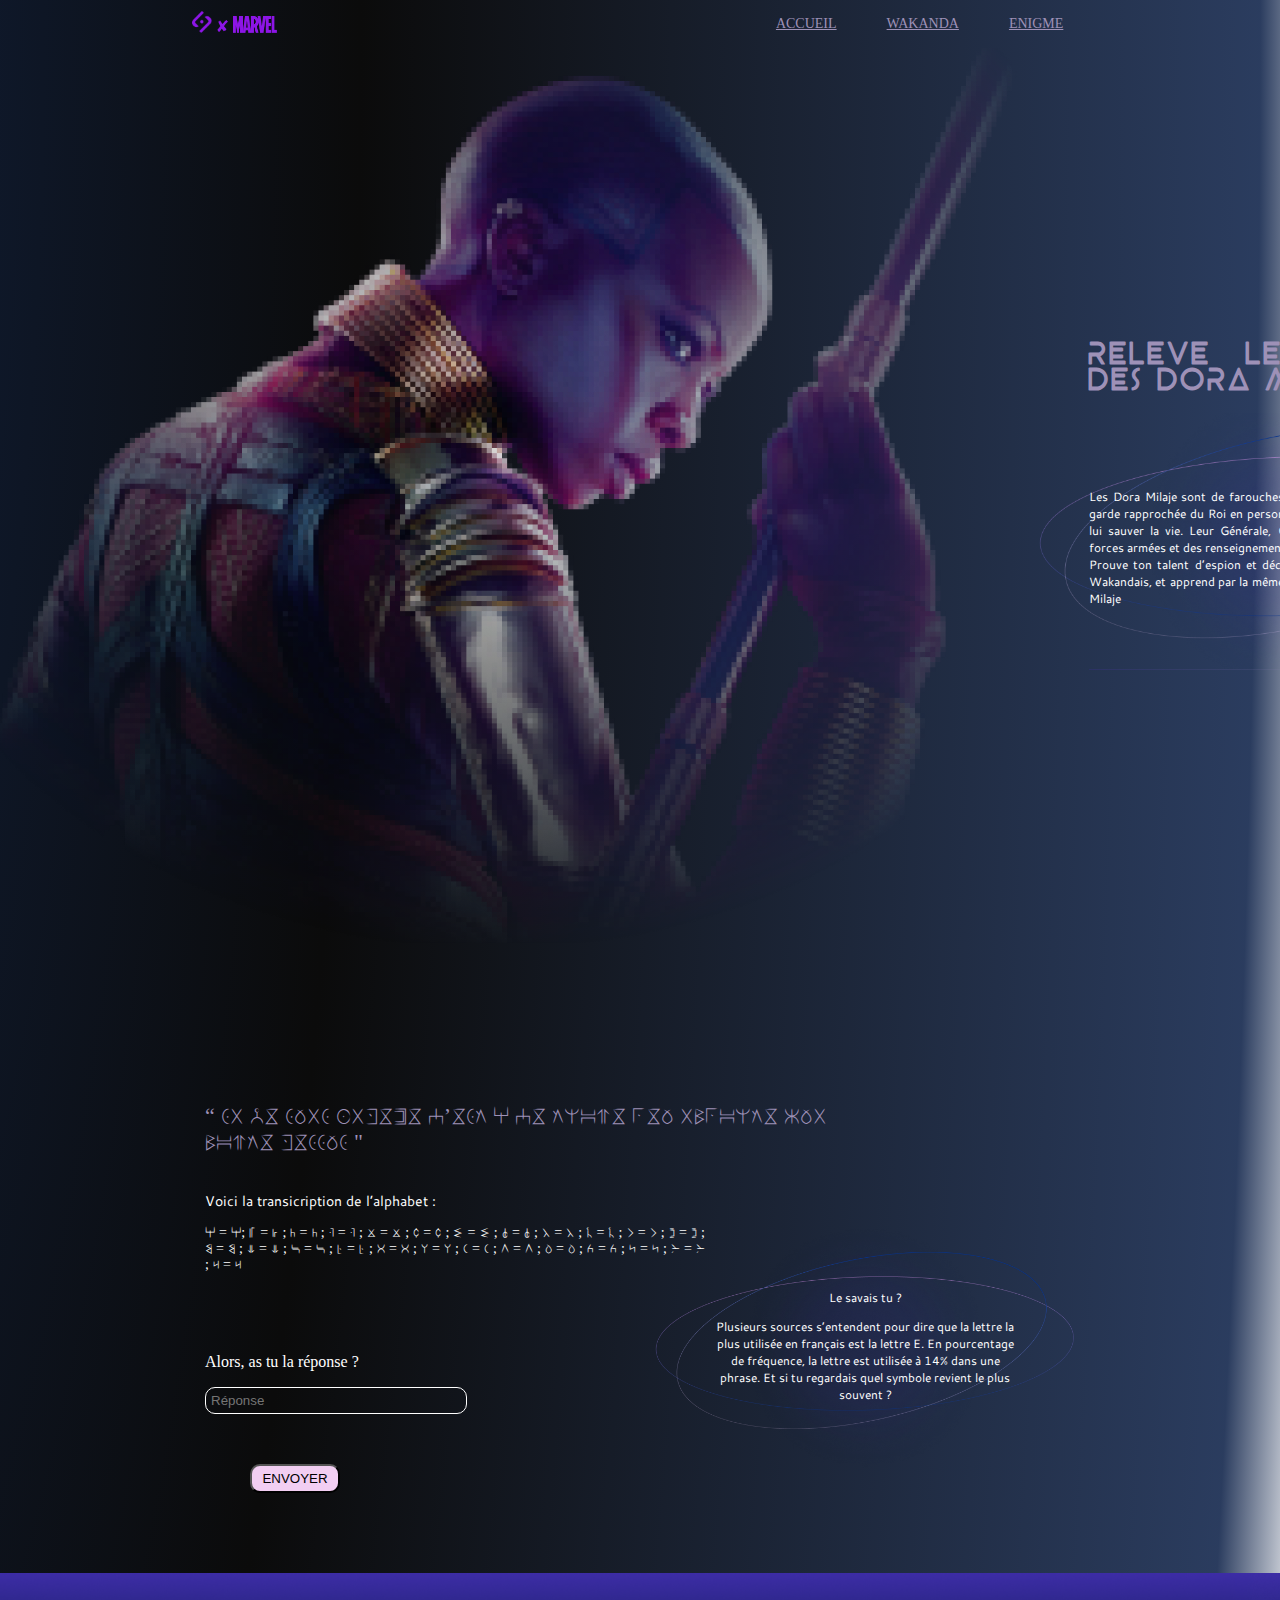
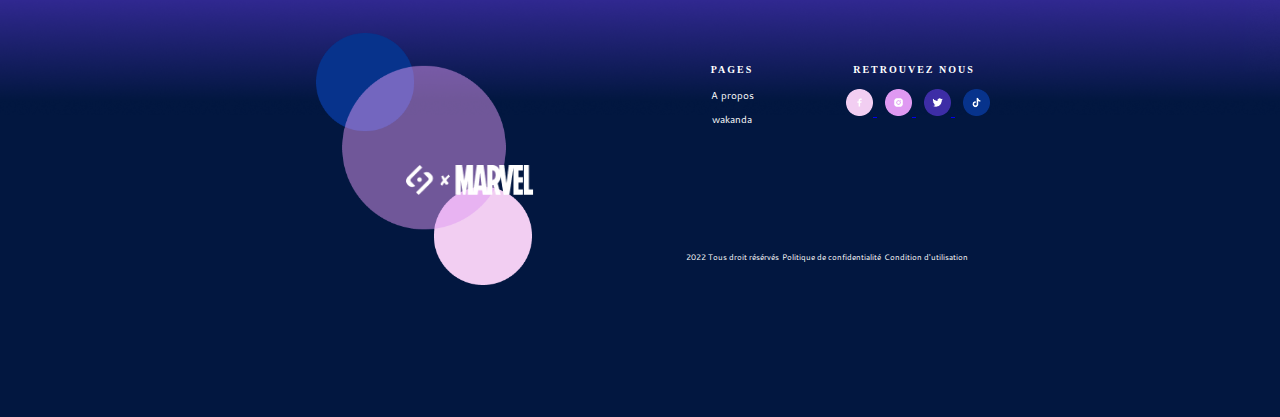
<file: enigme.html>
<!DOCTYPE html>
<html lang="en">
<head>
    <meta charset="UTF-8">
    <meta name="viewport" content="width=device-width, initial-scale=1.0">
    <link rel="stylesheet" href="style.css">
    <title>Enigme</title>
</head>
<body>
    <div id="header" >
        <header>
            <nav class="navbar">
                    <div class="logos">
                        <a href="index.html"><img class="Sayna" src="Assets/Logos/icon_SAYNA.png" alt="logoSAYNA" ></a>
                        <a href="index.html"><img  class="logox" src="Assets/Logos/icon_x.png" alt="logoX" ></a>
                        <a href="index.html"> <img class="Marvel" src="Assets/Logos/icon_MARVEL.png" alt="logoMARVEL"></a>
                    </div>
                    <div class="nav-link">
                        <ul>
                            <li><a href="index.html">ACCUEIL</a></li>
                            <li><a href="wakanda.html">WAKANDA</a></li>
                            <li><a href="enigme.html">ENIGME</a></li>
                        </ul>
                    </div>
            </nav>
        </header>
    </div>
    <div class="containerenigme">
            <img class="pantherenigme1" src="Assets/Enigme/Pantherenigme1.png" alt="pantherenigme1">
        <div class="textagauchepanthenigme1">
            <div>
                <h1>
                    Releve le defi des dora milaje
                </h1>
            </div>
            <div class="paragenigme">
                <p>Les Dora Milaje sont de farouches guerrières d’élite. Elles constituent la garde
                    rapprochée du Roi en personne et ont de nombreuses occasions de lui sauver la
                    vie. Leur Générale, Okoyé est également la dirigeante des forces armées et des
                    renseignements wakandais.
                <br>Prouve ton talent d’espion et déchiffre cette réplique d’Okoyé écrite en Wakandais,
                et apprend par la même occasion la première valeur d’une Dora Milaje</p>
            </div>
            <img class="ligne" src="Assets/Enigme/Pantherenigme3.png" alt="pantherenigme3">
        </div>
    </div>
    <div class="section2enigme">
        <div class="containersection2enigme">
            <div class="citationenigme">
                <p>“ SI JE SUIS FIDELE C’EST A CE TRONE
                    PEU IMPORTE QUI MONTE DESSUS "</p>
            </div>
            <div class="partiegame" >
                <div>
                    <div class="sujet">
                        <p class="titreindice">Voici la transicription de l’alphabet :</p>
                        <p class="p2">A = A; B = b ; c = c ; d = d ; e = e ; f = f ; g = g ; h = h ; i = i ; j = j ;
                            k = k ; l = l ; m = m ; n = n ; o = o ; p = p ; q = q ; r = r ; s = s ; t = t ;
                            u = u ; w = w ; x = x ; y = y ; z = z
                        </p>
                    </div>
                    <div class="partiform" >
                        <p>Alors, as tu la réponse ?</p>
                        <input class="reponse" type="text" name="reponse" id="text" placeholder="Réponse">
                        <input class="envoyer" type="submit" value="ENVOYER">
                    </div>
                </div>
                <div class="paragcoteenigme">
                    <p>Le savais tu ?</p>
                    <p>Plusieurs sources s’entendent pour dire que la lettre la plus utilisée en français est
                        la lettre E. En pourcentage de fréquence, la lettre est utilisée à 14% dans une
                        phrase. Et si tu regardais quel symbole revient le plus souvent ?</p>
                </div>
            </div>
        </div>
    </div>
    <div class="footer">
        <div class="containerfooter">
            <div class="logofooter">
                <a href="index.html"><img  class="footerimg" src="Assets/Logos/footer1.png" alt="logofooter"></a>
                <a href="index.html"><img class="footer2" src="Assets/Logos/footer2.png" alt="logomarvel"></a>
            </div>
            <div class="petitlogo">
               <div class="content">
                    <div class="pages">
                        <h4>PAGES</h4>
                        <p> <a href="index.html">A propos</a>  </p>
                        <p><a href="wakanda.html">wakanda</a> </p>
                    </div>
                    <div class="logolien">
                        <h4>RETROUVEZ NOUS</h4>
                        <div class="imaglogo">
                            <a href="https://www.marvel-cineverse.fr/pages/mcu/encyclopedie/personnages/black-panther.html">
                                <img class="lolfooter" src="Assets/Logos/footer3.png" alt="fb">
                            </a>
                            <a href="https://www.marvel-cineverse.fr/pages/mcu/encyclopedie/personnages/black-panther.html">
                                <img class="lolfooter" src="Assets/Logos/footer4.png" alt="ig">
                            </a>
                            <a href="https://www.marvel-cineverse.fr/pages/mcu/encyclopedie/personnages/black-panther.html">
                                <img class="lolfooter" src="Assets/Logos/footer5.png" alt="tw">
                            </a>
                            <a href="https://www.marvel-cineverse.fr/pages/mcu/encyclopedie/personnages/black-panther.html">
                                <img class="lolfooter" src="Assets/Logos/footer6.png" alt="tiktok">
                            </a>
                        </div>
                    </div>
                </div>
                <div class="condition">
                    <ul>
                        <li>2022 Tous droit résérvés</li>
                        <li>Politique de confidentialité</li>
                        <li>Condition d'utilisation</li>
                    </ul>
                </div>
            </div>
        </div>
    </div>
</body>
</html>
</file>
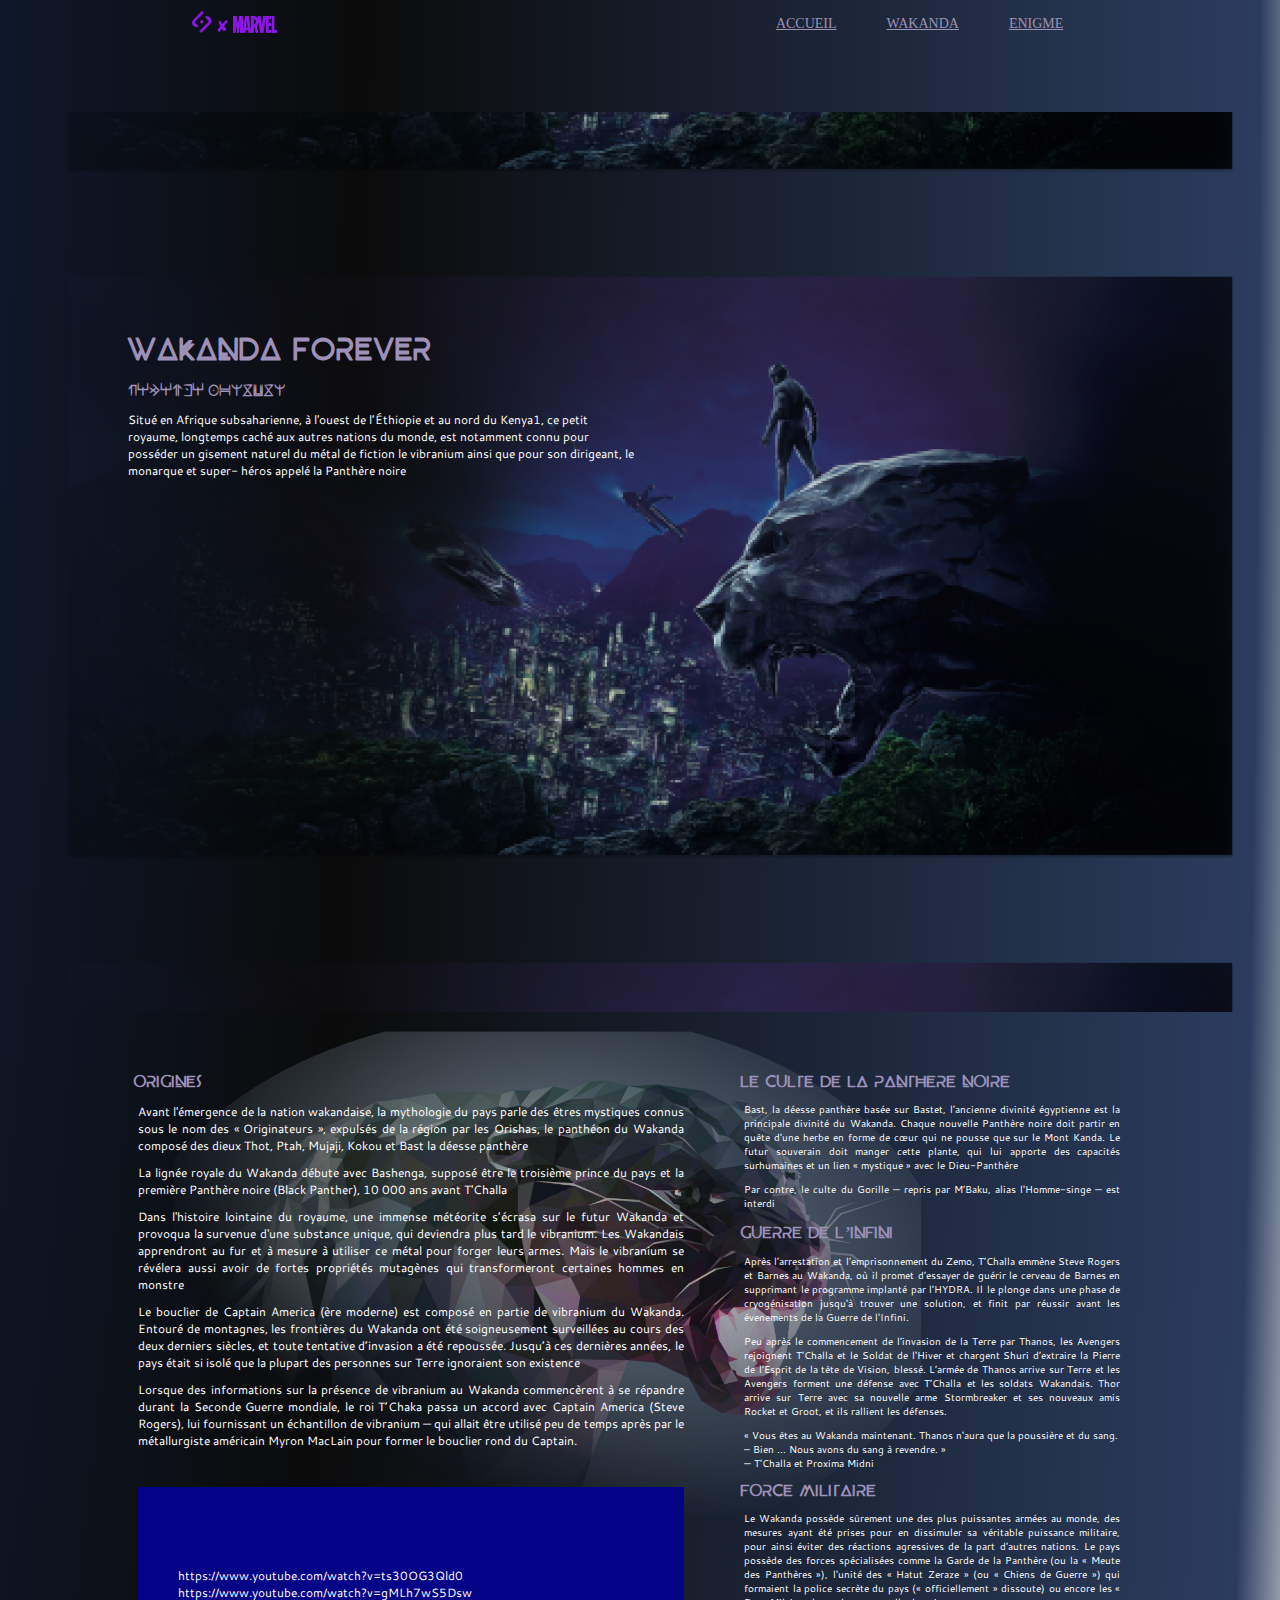
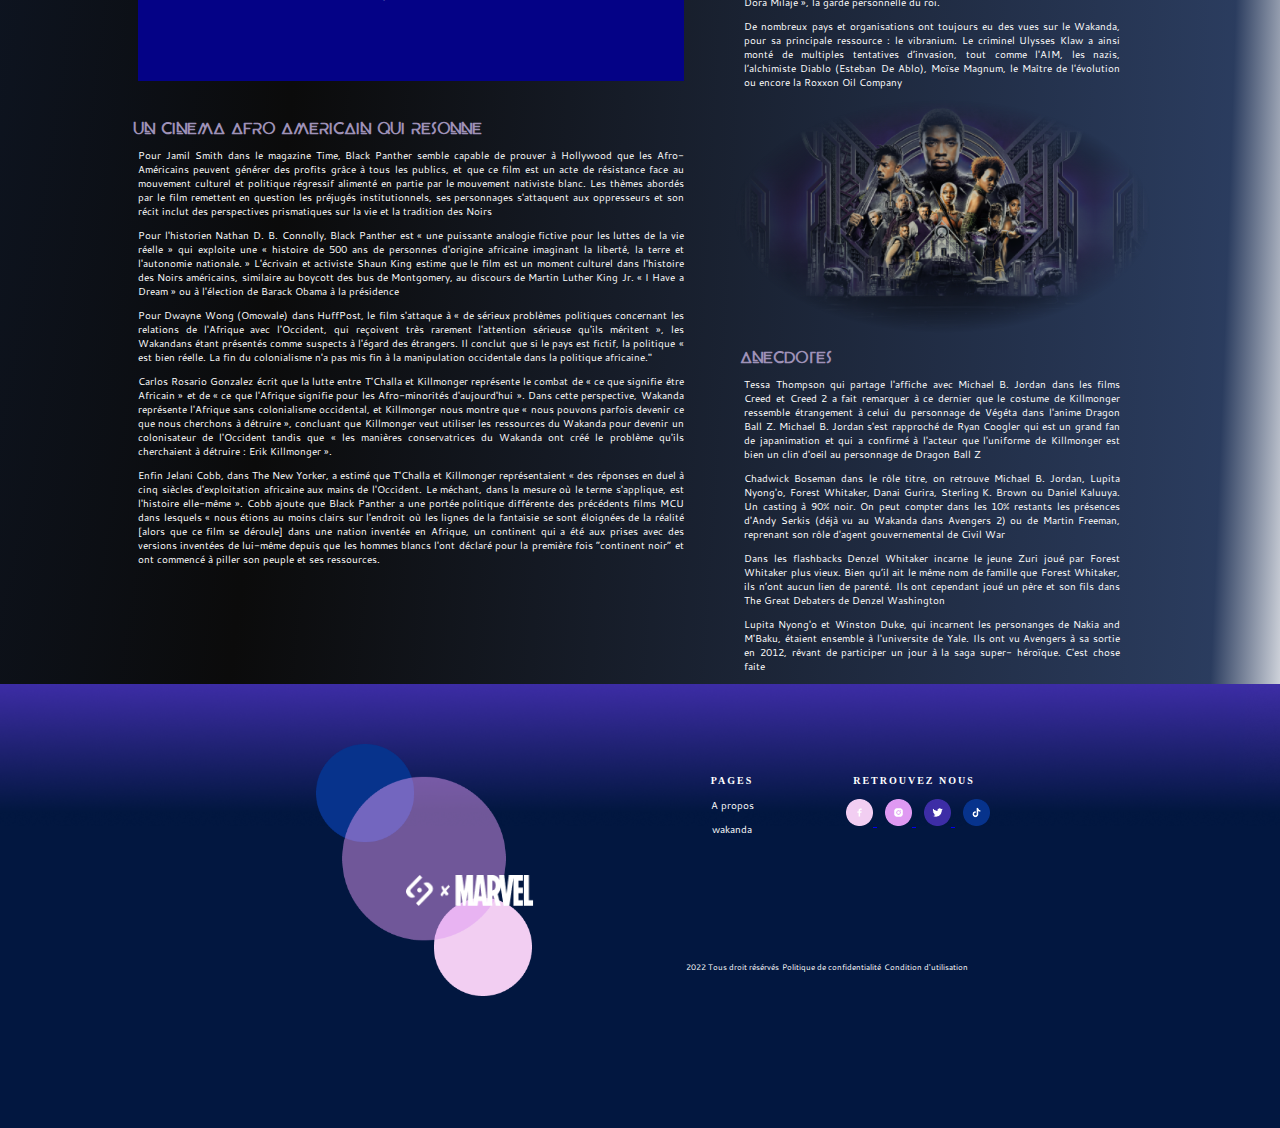
<file: wakanda.html>
<!DOCTYPE html>
<html lang="en">
<head>
    <meta charset="UTF-8">
    <meta name="viewport" content="width=device-width, initial-scale=1.0">
    <link rel="stylesheet" href="style.css">
    <title>wakanda</title>
</head>
<body>
    <div id="header" >
        <header>
            <nav class="navbar">
                    <div class="logos">
                        <a href="index.html"><img class="Sayna" src="Assets/Logos/icon_SAYNA.png" alt="logoSAYNA" ></a>
                        <a href="index.html"><img  class="logox" src="Assets/Logos/icon_x.png" alt="logoX" ></a>
                        <a href="index.html"> <img class="Marvel" src="Assets/Logos/icon_MARVEL.png" alt="logoMARVEL"></a>
                    </div>
                    <div class="nav-link">
                        <ul>
                            <li><a href="index.html">ACCUEIL</a></li>
                            <li><a href="wakanda.html">WAKANDA</a></li>
                            <li><a href="enigme.html">ENIGME</a></li>
                        </ul>
                    </div>
            </nav>
        </header>
    </div>
    <div class="wakanda">
        <div class="section1wakanda">
            <div class="titrewakanda">
                <h1 class="titre1wakanda">WAKANDA FOREVER</h1>
                <h2 class="wakandaforever">WAKANDA FOREVER</h2>
            </div>
            <p class="paragraphwakanda">Situé en Afrique subsaharienne, à l'ouest de l’Éthiopie et au nord du
                Kenya1, ce petit royaume, longtemps caché aux autres nations du monde,
                est notamment connu pour posséder un gisement naturel du métal de
                fiction le vibranium ainsi que pour son dirigeant, le monarque et super-
                héros appelé la Panthère noire</p>
        </div>
    </div>
    <div class="containerwakanda">
        <div class="partie1wakanda">
            <div class="origine">
                <h2>Origines</h2>
                <p>
                    Avant l'émergence de la nation wakandaise, la mythologie du pays parle des êtres mystiques connus sous
                    le nom des « Originateurs », expulsés de la région par les Orishas, le panthéon du Wakanda composé des
                    dieux Thot, Ptah, Mujaji, Kokou et Bast la déesse panthère
                </p>
                <p>
                    La lignée royale du Wakanda débute avec Bashenga, supposé être le troisième prince du pays et la
                    première Panthère noire (Black Panther), 10 000 ans avant T'Challa
                </p>
                <p>
                    Dans l'histoire lointaine du royaume, une immense météorite s’écrasa sur le futur Wakanda et provoqua
                    la survenue d'une substance unique, qui deviendra plus tard le vibranium. Les Wakandais apprendront au
                    fur et à mesure à utiliser ce métal pour forger leurs armes. Mais le vibranium se révélera aussi avoir de
                    fortes propriétés mutagènes qui transformeront certaines hommes en monstre
                </p>
                <p>
                    Le bouclier de Captain America (ère moderne) est composé en partie de vibranium du Wakanda.
                    Entouré de montagnes, les frontières du Wakanda ont été soigneusement surveillées au cours des deux
                    derniers siècles, et toute tentative d’invasion a été repoussée. Jusqu’à ces dernières années, le pays était si
                    isolé que la plupart des personnes sur Terre ignoraient son existence
                </p>
                <p>
                    Lorsque des informations sur la présence de vibranium au Wakanda commencèrent à   se répandre durant
                    la Seconde Guerre mondiale, le roi T’Chaka passa un accord avec Captain America (Steve Rogers), lui
                    fournissant un échantillon de vibranium — qui allait être utilisé peu de temps après par le métallurgiste
                    américain Myron MacLain pour former le bouclier rond du Captain.
                </p><br>
                <p class="lienyoutube">https://www.youtube.com/watch?v=ts30OG3Qld0 <br>
                    https://www.youtube.com/watch?v=gMLh7wS5Dsw</p><br>
            </div>
            <div class="cinemawakanda">
                <h2>UN CINEMA AFRO AMERICAIN QUI RESONNE</h2>
                <p>
                    Pour Jamil Smith dans le magazine Time, Black Panther semble capable de prouver à Hollywood que les
                    Afro-Américains peuvent générer des profits grâce à tous les publics, et que ce film est un acte de
                    résistance face au mouvement culturel et politique régressif alimenté en partie par le mouvement nativiste
                    blanc. Les thèmes abordés par le film remettent en question les préjugés institutionnels, ses personnages
                    s'attaquent aux oppresseurs et son récit inclut des perspectives prismatiques sur la vie et la tradition des
                    Noirs
                </p>
                <p>
                    Pour l'historien Nathan D. B. Connolly, Black Panther est « une puissante analogie fictive pour les luttes de
                    la vie réelle » qui exploite une « histoire de 500 ans de personnes d'origine africaine imaginant la liberté, la
                    terre et l'autonomie nationale. » L'écrivain et activiste Shaun King estime que le film est un moment culturel
                    dans l'histoire des Noirs américains, similaire au boycott des bus de Montgomery, au discours de Martin
                    Luther King Jr. « I Have a Dream » ou à l'élection de Barack Obama à la présidence
                </p>
                <p>
                    Pour Dwayne Wong (Omowale) dans HuffPost, le film s'attaque à « de sérieux problèmes politiques
                    concernant les relations de l'Afrique avec l'Occident, qui reçoivent très rarement l'attention sérieuse qu'ils
                    méritent », les Wakandans étant présentés comme suspects à l'égard des étrangers. Il conclut que si le pays
                    est fictif, la politique « est bien réelle. La fin du colonialisme n'a pas mis fin à la manipulation occidentale dans
                    la politique africaine."
                </p>
                <p>
                    Carlos Rosario Gonzalez écrit que la lutte entre T'Challa et Killmonger représente le combat de « ce que
                    signifie être Africain » et de « ce que l'Afrique signifie pour les Afro-minorités d'aujourd'hui ». Dans cette
                    perspective, Wakanda représente l'Afrique sans colonialisme occidental, et Killmonger nous montre que «
                    nous pouvons parfois devenir ce que nous cherchons à détruire », concluant que Killmonger veut utiliser les
                    ressources du Wakanda pour devenir un colonisateur de l'Occident tandis que « les manières conservatrices
                    du Wakanda ont créé le problème qu'ils cherchaient à détruire : Erik Killmonger ».
                </p>
                <p>
                    Enfin Jelani Cobb, dans The New Yorker, a estimé que T'Challa et Killmonger représentaient « des réponses
                    en duel à cinq siècles d'exploitation africaine aux mains de l'Occident. Le méchant, dans la mesure où le
                    terme s'applique, est l'histoire elle-même ». Cobb ajoute que Black Panther a une portée politique différente
                    des précédents films MCU dans lesquels « nous étions au moins clairs sur l'endroit où les lignes de la
                    fantaisie se sont éloignées de la réalité [alors que ce film se déroule] dans une nation inventée en Afrique, un
                    continent qui a été aux prises avec des versions inventées de lui-même depuis que les hommes blancs l'ont
                    déclaré pour la première fois “continent noir” et ont commencé à piller son peuple et ses ressources.
                </p>
            </div>
        </div>
        <div class="partie2wakanda">
            <div class="culte">
                <h2>Le culte de la panthere noire</h2>
                <p>
                    Bast, la déesse panthère basée sur Bastet, l'ancienne divinité égyptienne est la principale divinité du
                    Wakanda. Chaque nouvelle Panthère noire doit partir en quête d’une herbe en forme de cœur qui ne pousse
                    que sur le Mont Kanda. Le futur souverain doit manger cette plante, qui lui apporte des capacités
                    surhumaines et un lien « mystique » avec le Dieu-Panthère
                </p>
                <p>
                    Par contre, le culte du Gorille — repris par M’Baku, alias l'Homme-singe — est interdi
                </p>
            </div>
            <div class="guerrewakanda">
                <h2>Guerre de l’INFINI</h2>
                <p>
                    Après l’arrestation et l’emprisonnement du Zemo, T’Challa emmène Steve Rogers et Barnes au Wakanda,
                    où il promet d’essayer de guérir le cerveau de Barnes en supprimant le programme implanté par l’HYDRA. Il
                    le plonge dans une phase de cryogénisation jusqu'à trouver une solution, et finit par réussir avant les
                    évenements de la Guerre de l'Infini.
                </p>
                <p>
                    Peu après le commencement de l’invasion de la Terre par Thanos, les Avengers rejoignent T'Challa et le
                    Soldat de l'Hiver et chargent Shuri d’extraire la Pierre de l’Esprit de la tête de Vision, blessé. L’armée de
                    Thanos arrive sur Terre et les Avengers forment une défense avec T’Challa et les soldats Wakandais. Thor
                    arrive sur Terre avec sa nouvelle arme Stormbreaker et ses nouveaux amis Rocket et Groot, et ils rallient les
                    défenses.
                </p>
                <p>« Vous êtes au Wakanda maintenant. Thanos n'aura que la poussière et du sang. <br>
                    – Bien ... Nous avons du sang à revendre. »<br>
                         — T'Challa et Proxima Midni
                </p>
            </div>
            <div class="forcewakanda">
                <h2>Force militaire</h2>
                <p>
                    Le Wakanda possède sûrement une des plus puissantes armées au monde, des mesures ayant été prises
                    pour en dissimuler sa véritable puissance militaire, pour ainsi éviter des réactions agressives de la part
                    d'autres nations. Le pays possède des forces spécialisées comme la Garde de la Panthère (ou la « Meute
                    des Panthères »), l'unité des « Hatut Zeraze » (ou « Chiens de Guerre ») qui formaient la police secrète du
                    pays (« officiellement » dissoute) ou encore les « Dora Milaje », la garde personnelle du roi.
                </p>
                <p>
                    De nombreux pays et organisations ont toujours eu des vues sur le Wakanda, pour sa principale ressource :
                    le vibranium. Le criminel Ulysses Klaw a ainsi monté de multiples tentatives d’invasion, tout comme l'AIM,
                    les nazis, l’alchimiste Diablo (Esteban De Ablo), Moïse Magnum, le Maître de l'évolution ou encore la
                    Roxxon Oil Company
                </p>
            </div>
            <img class="pantherwakanda2-1" src="Assets/Wakanda/Pantherwakanda2-1.png" alt="Pantherwakanda2-1">
            <div class="anecdote">
                <h2>anecdotes </h2>
                <p>
                    Tessa Thompson qui partage l'affiche avec Michael B. Jordan dans les films Creed et Creed 2 a fait
                    remarquer à ce dernier que le costume de Killmonger ressemble étrangement à celui du personnage de
                    Végéta dans l'anime Dragon Ball Z. Michael B. Jordan s'est rapproché de Ryan Coogler qui est un grand fan
                    de japanimation et qui a confirmé à l'acteur que l'uniforme de Killmonger est bien un clin d'oeil au
                    personnage de Dragon Ball Z
                </p>
                <p>
                    Chadwick Boseman dans le rôle titre, on retrouve Michael B. Jordan, Lupita Nyong'o, Forest Whitaker,
                    Danai Gurira, Sterling K. Brown ou Daniel Kaluuya. Un casting à 90% noir. On peut compter dans les 10%
                    restants les présences d'Andy Serkis (déjà vu au Wakanda dans Avengers 2) ou de Martin Freeman,
                    reprenant son rôle d'agent gouvernemental de Civil War
                </p>
                <p>
                    Dans les flashbacks Denzel Whitaker incarne le jeune Zuri joué par Forest Whitaker plus vieux. Bien qu’il ait
                    le même nom de famille que Forest Whitaker, ils n’ont aucun lien de parenté. Ils ont cependant joué un père
                    et son fils dans The Great Debaters de Denzel Washington
                </p>
                <p>
                    Lupita Nyong'o et Winston Duke, qui incarnent les personanges de Nakia and M'Baku, étaient ensemble à
                    l'universite de Yale. Ils ont vu Avengers à sa sortie en 2012, rêvant de participer un jour à la saga super-
                    héroïque. C'est chose faite
                </p>
            </div>
        </div>
    </div>
    <div class="footer">
        <div class="containerfooter">
            <div class="logofooter">
                <a href="index.html"><img  class="footerimg" src="Assets/Logos/footer1.png" alt="logofooter"></a>
                <a href="index.html"><img class="footer2" src="Assets/Logos/footer2.png" alt="logomarvel"></a>
            </div>
            <div class="petitlogo">
               <div class="content">
                    <div class="pages">
                        <h4>PAGES</h4>
                       <p> <a href="index.html">A propos</a>  </p>
                        <p><a href="wakanda.html">wakanda</a> </p>
                    </div>
                    <div class="logolien">
                        <h4>RETROUVEZ NOUS</h4>
                        <div class="imaglogo">
                            <a href="https://www.marvel-cineverse.fr/pages/mcu/encyclopedie/personnages/black-panther.html">
                                <img class="lolfooter" src="Assets/Logos/footer3.png" alt="fb">
                            </a>
                            <a href="https://www.marvel-cineverse.fr/pages/mcu/encyclopedie/personnages/black-panther.html">
                                <img class="lolfooter" src="Assets/Logos/footer4.png" alt="ig">
                            </a>
                            <a href="https://www.marvel-cineverse.fr/pages/mcu/encyclopedie/personnages/black-panther.html">
                                <img class="lolfooter" src="Assets/Logos/footer5.png" alt="tw">
                            </a>
                            <a href="https://www.marvel-cineverse.fr/pages/mcu/encyclopedie/personnages/black-panther.html">
                                <img class="lolfooter" src="Assets/Logos/footer6.png" alt="tiktok">
                            </a>
                        </div>
                    </div>
                </div>
                <div class="condition">
                    <ul>
                        <li>2022 Tous droit résérvés</li>
                        <li>Politique de confidentialité</li>
                        <li>Condition d'utilisation</li>
                    </ul>
                </div>
            </div>
        </div>
    </div>
</body>
</html>
</file>
<file: style.css>
@font-face {
    font-family:'Beyno';
    src: url('./font/beyno/FontsFree-Net-BEYNO.ttf');
    
}
@font-face {
    font-family:'Panthera';
    src: url('./font/panthera/Panthera/Regular.otf');
}
@font-face{
    font-family: 'Wakanda-forever';
    src: url('./font/wakanda_forever/WakandaForever-Regular.ttf');
}
@font-face{
    font-family: 'Cantarell';
    src: url('./font/cantarell/cantarell-regular_[fr.allfont.net].ttf');
}
body
    {
        color:#ffffff ;
        background: radial-gradient(126.67% 350.28% at -21.35%
        0%, #11213F 0%, #0B0B0B 39.1%, rgba(2, 23, 64,
        0.837641) 94.57%, rgba(2, 23, 64, 0) 100%);
        background-size: cover;
        background-repeat: no-repeat;
        margin: 0;
        padding: auto;
    }

/*MISE EN FORM HEADERù*/
/*logo Marvel*/
.Marvel
    {
        width: 32%;
        height: 30%;
    }
.Sayna
    {
        width: 15%;
        height: 15%;
    }

.navbar
    {
        display: flex;
        justify-content: space-around;
        box-sizing: border-box;
        align-items: center;
        width: 100%;
        margin: 0 auto;
       
    }


/*liein dans navbar*/
 /* change la couluer du logo lors de passage de la souris*/
 .navbar .Sayna:hover,
 .navbar .logox:hover,
 .navbar .Marvel:hover
    {
        -webkit-filter: invert(4%)sepia(100%)saturate(10%)hue-rotate(352deg)brightness(1600%)contrast(1200%);
        filter:invert(4%)sepia(100%)saturate(10%)hue-rotate(352deg)brightness(1600%)contrast(1200%);
    }

.navbar .nav-link ul
    {
        display: flex;
    }
    
.navbar .nav-link ul li
    {
        margin:   0 25px;
        display: flex;
    }

.navbar .nav-link a
    {
       
        color: #9E91B7;
        font-weight:200;
        font-size: 14px;
        
    }
.navbar .nav-link a:hover
    {
        color: #ffffff;
        font-weight:200;
        font-size: 14px;
        
    }
 /* change la couleur du logo en blanc*/
.navbar .logos .Sayna, .navbar .logos .logox, .navbar .logos .Marvel
    {
    
        -webkit-filter: invert(94%)sepia(80%)saturate(16000%)hue-rotate(1000deg)brightness(100%)contrast(90%);
        filter:invert(94%)sepia(80%)saturate(16000%)hue-rotat(909deg)brightness(109%)contrast(90%); 
    
    }
/* change la couleur du logo lors de passage de la souris*/
.navbar .logos .Sayna:hover, .navbar .logos .logox:hover, .navbar .logos .Marvel:hover
    {
        
        -webkit-filter: invert(94%)sepia(80%)saturate(16000%)hue-rotate(1009deg)brightness(100%)contrast(90%);
        filter:invert(94%)sepia(80%)saturate(16000%)hue-rotat(1009deg)brightness(109%)contrast(90%); 
    
    }

/* mise en forme de la section 1  accueil*/
/*premier bar a gauche */
.bar1
    {
        position:absolute;
        float: left;
        left: 1.2%;
        height: 40%;
        border-left: 1px solid #f2cef2;
    }

/*deuxieme  bar a gauche*/
.bar2
    {
        position:absolute;
        float: left;
        left: 4%;
        height: 20%;
        border-left: 1px solid #f2cef2;
    }

#liencote 
{
    display: flex;
    flex-direction: column;
    align-items: center;
    position: absolute;
    left:3%;
    top: 22%;
}
/* change la couluer de logo des reseau socio à gauche */
#liencote .liencotefb,
#liencote .liencoteig,
#liencote .liencotetw,
#liencote .liencotetik
    {
        -webkit-filter: invert(4%)sepia(100%)saturate(10%)hue-rotate(352deg)brightness(1600%)contrast(1200%);
        filter:invert(4%)sepia(100%)saturate(10%)hue-rotate(352deg)brightness(1600%)contrast(1200%); 
    }
  /*change la couleur du logo de reseau socio qui se trouve en haut à gauche*/
#liencote .liencotefb:hover,
#liencote .liencoteig:hover,
#liencote .liencotetw:hover,
#liencote .liencotetik:hover
    {
        -webkit-filter: invert(94%)sepia(100%)saturate(16000%)hue-rotate(302deg)brightness(100%)contrast(90%);
        filter:invert(94%)sepia(100%)saturate(16000%)hue-rotat(302deg)brightness(109%)contrast(90%); 
        
    }
     /*animation de l'element dans la section heros*/
@keyframes animate
    {
        0%{transform: translateX(-100%);}
        100%{transform: translateX(0%);}
    }
    
.parag1sec1:nth-child(1)
    {
        animation-delay: .1s;
    }

.description1
    {
        left:35%; 
        animation: animate 3s ;
        color: #ffffff;
        text-align: center;
        margin-left: 10%;
        margin-top: 5%;
        padding: 0 auto;
        width: 80%; 
        justify-content: center;
        align-items: center;
       
    }
    
.description1 h1
{
    font-family: 'Panthera';
    font-size: 32px;
    color: #9E91B7;
    text-align: left;
}
.description1 h2
{
    font-family: 'Beyno';
    text-align: left;
    color: #9E91B7;
    font-size: 16px;
}
.description1 p
{
    font-family: 'Cantarell';
    font-size: 12px;
}


.container-pantherahome1{
    display: flex;
}

.Pantherhome1
    {
        width: 100%;
        height: 100%;
        margin-right: 20px;
        
    }
    .blackpanthera{
  
        align-items:center;
        display: flex;
        text-align: center;
        justify-content: center;
        background: #1b1c3f;
    }

    /* mise ne forme de l'image  pantherhome2*/
.Pantherhome2
    {
        position: relative;
        width: 80%;
        height: 80%;
        margin: 0%;
        padding: 0%;
        
    }
    /* mise ne forme de l'image  pantherhome2 lors de passage du souris*/
.Pantherhome2:hover
    {
        transform: scale(1.08);
        width: 80%;
    
    }

.section-killmonger
    { 
        width: 40%;
        margin: 0%;
        padding: 0%;
        text-align: left;
         
    }
.section-killmonger h2
    {
        font-family: 'Beyno';
        font-size: 16px;
        text-align: left;
        color: #9E91B7;
    }
.parag-killmonger
    {
        width: 96%;
        font-size: 12px;
        font-family: 'Cantarel';
        text-align: justify;
        padding: 0%;
        margin: 0%;
     }

.Pantherhome3
    {
        width: 100%;
        height: 100%;
     
    }
.Pantherhome3:hover
    {
        transform: scale(1.08);
        width: 100%;
      
    }

.section-okoye
    {
        width: 40%;
        margin: 0%;
        padding: 0%;
        text-align: left
    }
.section-okoye h2
    {
        font-family: 'Beyno';
        font-size: 16px;
        text-align: left;
        color:#9E91B7;
        padding-left: 10px;
    }

.parag-okoye
    {
        width: 80%;
        font-size: 12px;
        text-align: justify;
        padding-left: 12px;
        margin: 0%;
    }

.Pantherhome4
    {
        width: 100%;
        height: 100%; 
        padding: 0%; 
        margin: 0%; 
    }
.Pantherhome4:hover
    {
        transform: scale(1.08);
        width: 100%;
      
    }
 /* MISE EN FORM SECTION2 */

#section2
{
    width: 80%;
   margin: 50px auto;
    align-items: center;
    height: 100%;
   
    display: flex;
    padding-top: 5%;
    justify-content: center; 
    
}

#text
    {
        padding: 0 auto ;
        margin: 0;
    }
#naissanceprince h2
{
    font-family: 'Beyno';
    color: #9E91B7;
    font-size: 16px;
    text-align: left;
}
#naissanceprince .paragraphe1naissanceprince,
#naissanceprince .paragraphe2naissanceprince
    {
        font-family: 'Cantarell';
        font-size: 12px;
        width: 85%;
        text-align: justify;
        color: #ffffff;
        

    }
#naissanceprince .paragraphe3naissanceprince
    {
        font-family: 'Cantarell';
        font-size: 14px;
        width: 85%;
        text-align: justify;
        color: #ffffff;
        
    }

#herovengeur h2
    {
        font-family: 'Beyno';
        color: #9E91B7;
        font-size: 16px;
        text-align: left;
    }

#herovengeur .paragraphe1herovangeur,
#herovengeur .paragraphe2herovangeur,
#herovengeur .paragraphe3herovangeur,
#herovengeur .paragraphe4herovangeur
    {
        font-family: 'Cantarell';
        font-size: 12px;
        width: 85%;
        text-align: justify;
        color: #ffffff;
        
    }
  
    #heroprotecteur h2
        {
            
        font-family: 'Beyno';
        color: #9E91B7;
        font-size: 16px;
        text-align: left;
        }
    #heroprotecteur .paragraph1heroprotecteur,
    #heroprotecteur .paragraph2heroprotecteur,
    #heroprotecteur .paragraph3heroprotecteur
        {
            font-family: 'Cantarell';
            font-size: 12px;
            width: 85%;
            text-align: justify;
            color: #ffffff;
        }

.imagepantherhome5{
        width: 25%;
        position:absolute;
         top: 118%;
         right: 13%;
}
.button
    {
        display: flex;
        align-items: center; 
        text-align: center;
        justify-content: center;
        
    }
.button button
    {
        font-size: 8px;
        background: #3d2da6;
        padding: 6px;
        margin-left: 12px;
        border: none;
        border-radius: 5px;
        color: #ffffff;
        
    }
#response
{
    margin-top: -140%;
    background:#ffffff;
    color: #000;
    width: 280px;
    padding: 40px 15px;
    border-radius: 8px;
    font-size: 8px;
    font-family: 'Cantarell';
}
#response p span
    {
        font-weight: bold;
    }


.titrepantherhome5{
    margin-top: 150px;
    text-align: center;
    font-size: 14px;
}

.imagepantherhome6
    {
        width: 100%;
        margin-top: 20%;
    }

    #section3
    {
        text-align: center;
        background-image: url(Assets/Illustration/Pantherhome7.png);
        padding-top: 10%;
        width: 100%;
        background-size: 100%;
        margin-bottom: 5%;
        align-items: center;
        justify-content: center;
        display: flex;
        background-color: #371a7c;
        
    }

    
#formulaire
{

    background:  linear-gradient(#faf3f3,transparent);
    width: 50%;
    background-size: 100%;
    height: 32%;
    align-items: center;
    justify-content: center;
    display: flex;
    border-radius: 22%;
    color: #000;
    padding: 20px 25px;
    
}
.input
{
    width: 200px;
    padding: 5px;
    border-radius: 10px;
    margin: 10px auto;
    border: 1px solid rgb(10, 10, 10);
    background: transparent;
}
#formulaire .envoyer
{
    background: #f2cef2;
    width: 100px;
    color: #000;
    border-radius: 10px;
    padding: 6px;
    border: none;

}

#formulaire .envoyer:hover
{
Background :radial-gradient(126.67% 350.28% at -21.35% 20%,
#e0a3e6 20%, #f5e3e3 39.1%, rgba(210, 48, 231, 0.838) 94.57%,
rgba(241, 140, 202, 0) 100%);
width: 100px;
color: #000;
border-radius: 10px;
padding: 6px;
border: none;

}

/* mise ne forme de la partie wakanda*/
.wakanda
    {
       background-image: url(Assets/Wakanda/Pantherwakanda1.png);
       background-position: 100%;
       background-position-x:center;
       background-size: 100%;
       width: 100vw;
       height: 100vh;
    }
 .section1wakanda
 {
    padding: 0;
    margin: 0;
 }

 @keyframes animate
    {
        0%{transform: translateX(-100%);}
        100%{transform: translateX(0%);}
    }
    
.titrewakanda
    {  
        text-align: justify;
        padding-top: 20%;
    }

.section1wakanda
    {
        left:35%; 
        animation: animate 3s ;
        color: #ffffff;
        text-align: center;
        margin-left: 10%;
        margin-top: 5%;
        padding: 0 auto;
        width: 80%; 
        justify-content: center;
        align-items: center;
       
    }
.titrewakanda h1
{
    font-family: 'Beyno';
    font-size: 30px;
    color: #9E91B7;
    
}
.titrewakanda .wakandaforever
    {
        font-size: 16px;
        font-family: 'Wakanda-forever';
        color: #9E91B7;
       
    }
.section1wakanda .paragraphwakanda
    {
        width: 50%;
        text-align: justify;
        font-size: 12px;
        font-family: 'Cantarell';
        text-align: left;
    }

.containerwakanda
    {
        padding-top: 50px;
        width: 80%;
        margin: 0 auto;
        display: flex;
        flex-direction: row;
        justify-content: space-between;
        background-image: url(Assets/Wakanda/Pantherwakanda2.png);
        background-repeat: no-repeat;
        background-size: 80%; 
   
    }
.containerwakanda .partie1wakanda .origine h2 
  {
    margin-left: 6px;
    font-size: 16px;
    font-family: 'Beyno';
    color:#9E91B7
}
.containerwakanda .partie1wakanda .origine p
{
    
    font-size: 12px;
    font-family: 'Cantarell';
    text-align: justify;
    margin: 10px ;
    color:#ffffff;
    box-sizing: border-box;
    width:90%;
}
.cinemawakanda h2
    {
        font-size: 16px;
        font-family: 'Beyno';
        color:#9E91B7;
        margin-left: 6px;
    }
.cinemawakanda p 
    {
        font-size: 12px;
        font-family: 'Cantarell';
        text-align: justify;
        margin: 10px ;
        color:#ffffff;
        box-sizing: border-box;
        width:90%;
    }

.partie2wakanda .culte h2 
    {
      margin-left: 7px;
      font-size: 16px;
      font-family: 'Beyno';
      color:#9E91B7
  }

  .partie2wakanda p 
  {
      font-size: 12px;
      font-family: 'Cantarell';
      text-align: justify;
      margin: 10px ;
      color:#ffffff;
      box-sizing: border-box;
      width:90%;
  }
.guerrewakanda h2
{
    margin-left: 7px;
    font-size: 16px;
    font-family: 'Beyno';
    color:#9E91B7
}

.forcewakanda h2
{
    
    margin-left: 7px;
    font-size: 16px;
    font-family: 'Beyno';
    color:#9E91B7
}

.forcewakanda p 
{
    width:90%;
    font-size: 12px;
    font-family: 'Cantarell';
    text-align: justify;
    margin: 10px ;
    color:#ffffff;
    box-sizing: border-box;
}
.anecdote h2
{
    margin-left: 7px;
    font-size: 16px;
    font-family: 'Beyno';
    color:#9E91B7
}

.anecdote p 
{
    width:90%;
    font-size: 12px;
    font-family: 'Cantarell';
    text-align: justify;
    margin: 10px ;
    color:#ffffff;
    box-sizing: border-box;
}   

.pantherwakanda2-1
    {
        width: 100%; 
    }  
.lienyoutube
    {
        background: #040286;
        padding: 80px 40px;
        margin: 60px auto;
        color: #ffffff;
    }
.lienyoutube a {
    text-decoration: none;
    color: #ffffff;
}
    .containerwakanda p 
    {
          
        text-align: justify;
        margin: 10px ;
        font-size: 10px;
        box-sizing: border-box;
                 
    }  

/* mise en forme partie enigme*/
.containerenigme h1  {
    font-size: 16px;
    font-family: 'Beyno';
     color: #9E91B7;
     animation: animate 3s;
}
@keyframes animate
    {
        0%{transform: translateX(-200%);}
        100%{transform: translateX(0%);}
    }


.paragenigme 
    {
        width: 500px;
        background-image: url(Assets/Enigme/Pantherenigme2.png);
        background-size: 100%;
        background-repeat: no-repeat;
        padding-top: 13px;
        background-position: left ;  
    }
.paragenigme p 
    {
    font-family: 'Cantarell';
    font-size: 12px;
    width: 410px;
    padding: 50px;
}
.citationenigme p   
    {
        color: #9E91B7;
        font-size: 22px;
        font-family: 'Wakanda-forever';
    }
.sujet .p2
    {   
         font-size: 14px;
         width: 500px;
          font-family: 'Wakanda-forever';
    }
.sujet .titreindice
    {
        color: #ffffff;
        font-family: 'Cantarell';
        font-size: 14px;
    }
.paragcoteenigme
    {
        width: 300px;
        background-image: url(Assets/Enigme/Pantherenigme2.png);
        background-size: 100%;
        background-repeat: no-repeat;
        padding: 60px;
        margin-left: -50px;
        font-size: 8px;
        text-align: center;
        margin-top: 40px;
        
    }
.paragcoteenigme p
    {
        font-family: 'Cantarell';
        font-size: 12px;
    }
span    
    {
        text-decoration: underline;
        font-size: 12px;
        font-family: 'Cantarell';
       
    }

/* MISE EN FORM DE LA PARTIE ENIGME*/
.containerenigme
    {
        display: flex;
        justify-content: left;
        text-align: center;
        
    }

.pantherenigme1
    {
        width: 90%;
        padding-top: 0px;
    }
    

.textagauchepanthenigme1
    {
        display:flex;
        flex-direction: column;
        justify-content: center;
        align-items: center;
        text-align: justify;
    }

.textagauchepanthenigme1 h1
    {
       text-transform: uppercase;
       font-size: 30px;
       width: 60%;
       margin-left: 50px;
       letter-spacing: 2px;
       text-align: justify;
    }
.ligne
    {
        width: 80%;
    }
.section2enigme
    {
        width: 80%;
        margin: 0 auto;
        align-items: center;
        height: 100%;
        margin-bottom: 0%;
        display: flex;
        padding-top: 80px;
        justify-content: center;
        
    }
.citationenigme
    {
        font-family: ;
        margin-top: 50px;
        width: 80%;
    }
.containersection2enigme
    {
       
        padding: 30px 50px;
    }
.partiegame
    {
        display: flex;
      
    }
.partiegame .reponse
    {
        width: 50%;
        padding: 5px;
        border-radius: 10px;
        border: 0.1px solid #ffffff;
        background: transparent;
        display: block;
        color: #ffffff;
    
    }
.partiform
    {
        padding-top: 50px;
    }

.sujet
    {
        width:120%;
        text-align: justify;
        justify-content: space-around;
        font-size: 10px;
        
    }


    
.partiform .envoyer
    {
        background: #f2cef2;
        width: 90px;
        color: #000;
        border-radius: 10px;
        padding: 5px;
        margin: 50px 45px;
    }
.partiform .envoyer:hover
    {
       Background :radial-gradient(126.67% 350.28% at -21.35% 0%,
        #f099f8 0%, #e7a7a7 39.1%, rgba(241, 178, 238, 0.838) 94.57%,
        rgba(235, 119, 154, 0) 100%) ;
        width: 90px;
        color: #000;
        border-radius: 10px;
        padding: 5px;
        margin: 50px 45px;
        border: none;
    }
     

/* MISEEN FORM FOOTER*/

.footer{
    
    background-image: url(Assets/Logos/back_footer.png);
    display: flex;
    background-size: 100%;
    margin: 0;
    padding: 0;
}
.content{
    display: flex;
    justify-content: space-between;
    box-sizing: border-box;
    text-align: center;
    margin-left: -150px;
}
.footerimg{
    width: 42%;
    margin-left: 40px;
    
}
.containerfooter{
    width: 60%;
    margin: 0 auto;
    align-items: center;
    height: 100%;
    margin-bottom: 10%;
    display: flex;
    padding-top: 60px;
    justify-content: center;
    
}
.footer2{
    width: 25%;
    position: relative;
    bottom: 90px;
    left: -130px;
}
.logolien, .pages{
    width: 180px;
    margin-left: 2px;
   
}
.lolfooter{
    width: 15%;
    margin-left: 8px;
}
.lolfooter:hover{
    transform: scale(1.08);
    zoom: 10%;
}
h4{
    font-size: 10px;
    letter-spacing: 2px;
}
.footer p, .footer li{
    font-size: 10px;
    font-family: 'Cantarell';
}
.condition{
    display: flex;
    justify-content: space-between;
    box-sizing: border-box;
    text-align: center;
    margin-left: -150px;
    flex-direction: row;
    padding-top: 50%;

}
.condition ul,.condition li{
    display: flex;
    flex-direction: row;
    margin-left: 3px;
    font-size: 8px;
}

   
.pages p a{
    color: #ffffff;
    text-decoration: none;
    
}
.pages p a:hover{
    text-decoration: underline;
}
    
.footerimg:hover{
    transform: scale(1.08);}
</file>
